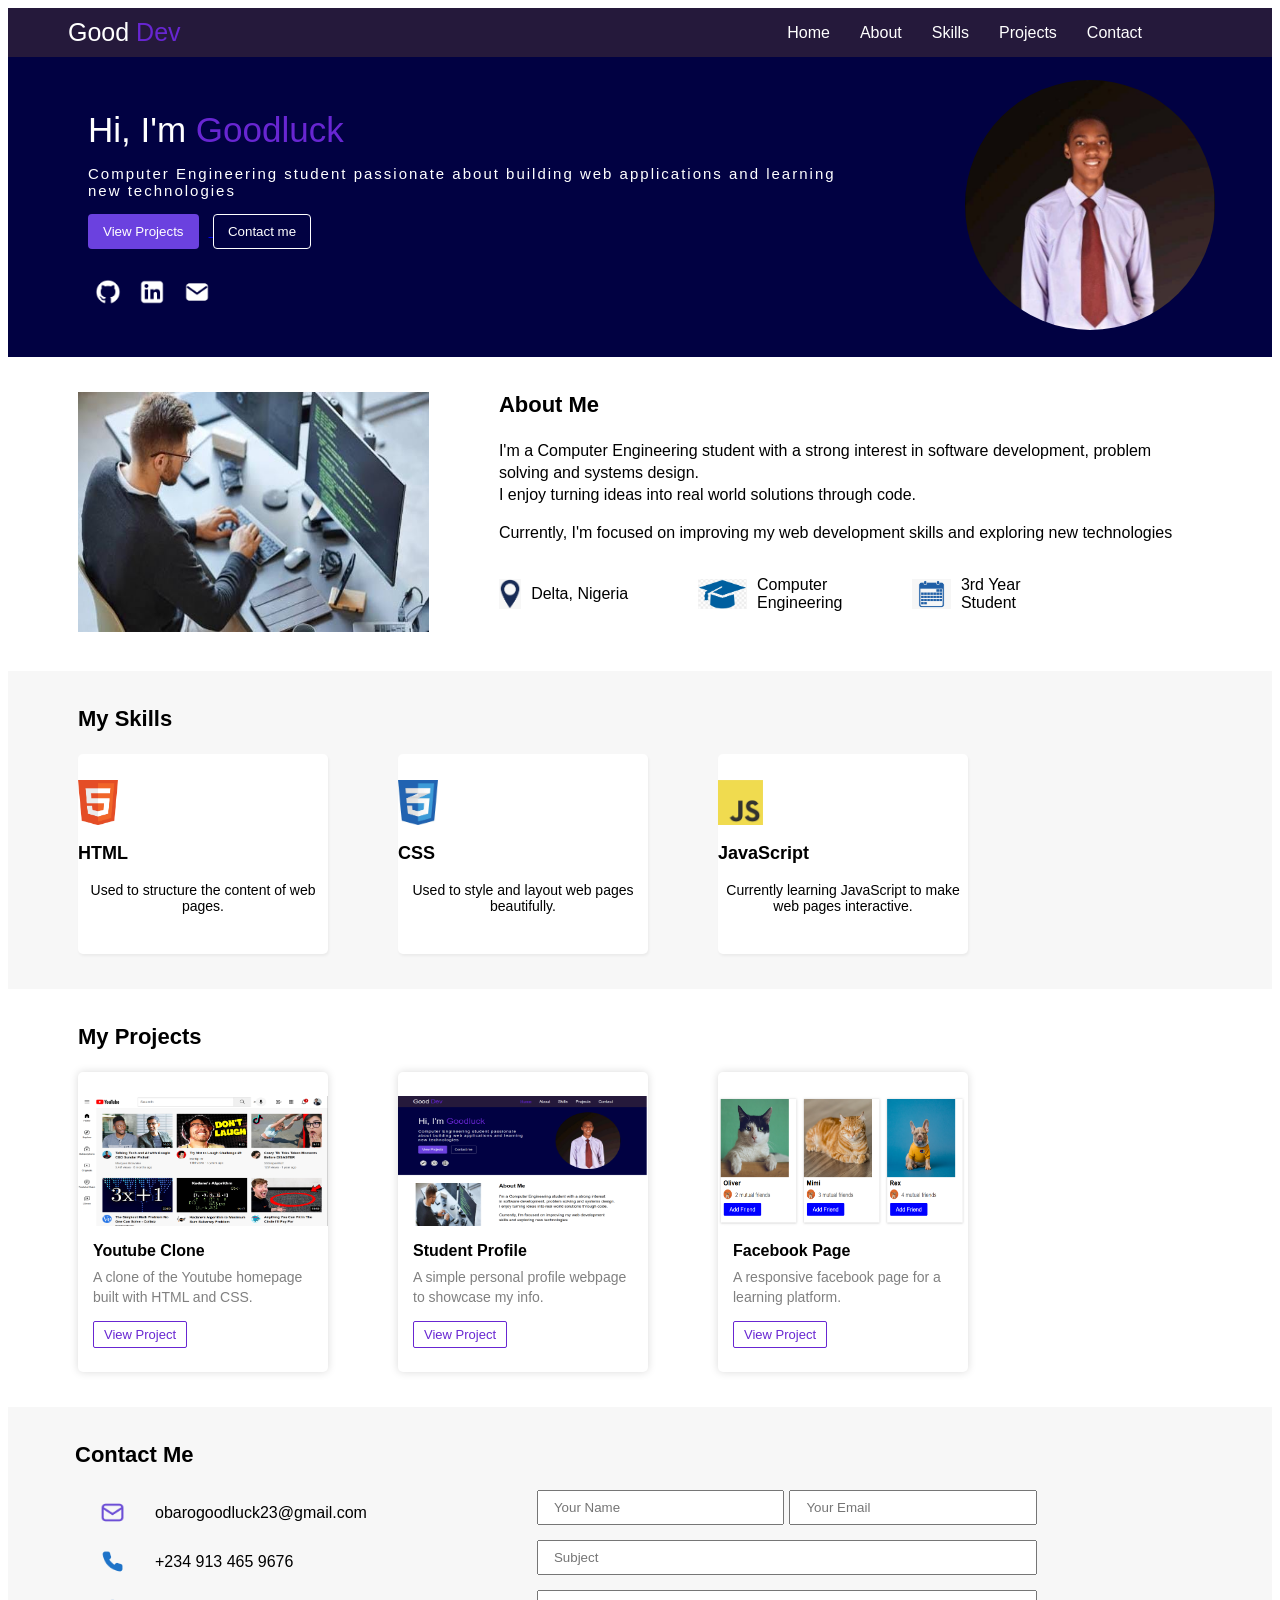
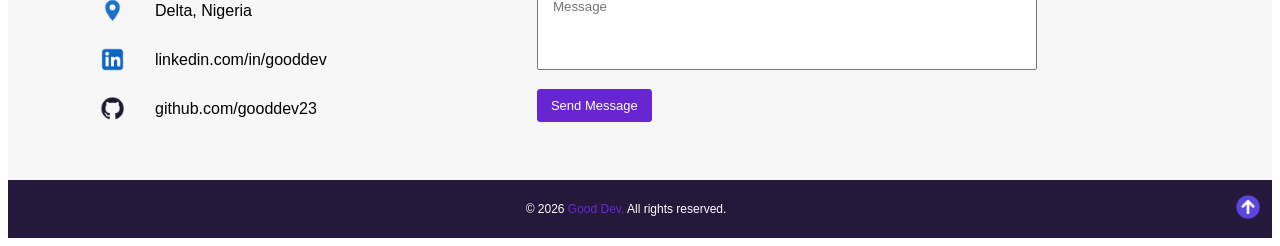
<file: index.html>
<!DOCTYPE html>
<html>
  <head>
    <title>personal portfolio</title>

    <meta name="viewport" content="width=device-width, initial-scale=1">
 
    <link rel="stylesheet" href="portfolio.css/general.css">
    <link rel="stylesheet" href="portfolio.css/header.css">
    <link rel="stylesheet" href="portfolio.css/home.css">
    <link rel="stylesheet" href="portfolio.css/about.css">
    <link rel="stylesheet" href="portfolio.css/skill.css">
    <link rel="stylesheet" href="portfolio.css/project.css">
    <link rel="stylesheet" href="portfolio.css/contact.css">
    <link rel="stylesheet" href="portfolio.css/footer.css">
    <link rel="stylesheet" href="portfolio.css/responsive.css">


    
  </head>
  <body>
    <header id="header">
      <div class="name">
        Good <span class="name-2">Dev</span>
      </div>
      <div class="links">
        <a class="home" href="#home" >Home</a>
        <a class="about" href="#about" >About</a>
        <a class="skills" href="#skill" >Skills</a>
        <a class="projects" href="#project" >Projects</a>
        <a class="contac" href="#contact" >Contact</a>
      </div>
    </header>

    <main>
      <section id="home" class="hero-section">
        <div class="bio">
          <p class="introduction">Hi, I'm <span>Goodluck</span></p>
          <p class="school">Computer Engineering student passionate about building web applications and learning new technologies</p>
          <div class="but-div">
            <a href="#project">
              <button class="project">View Projects</button>
            </a>
            <a href="#contact">
              <button class="contact">Contact me</button>
            </a>
          </div>
        
          <div class="logos">
           <img class="explore" src="icons/hero_github.png" >
           <img class="music" src="icons/hero_linkedin.png" >
           <img class="apps" src="icons/hero_mail.png" >
          </div>

        </div>
        <div class="image-wrap">
          <img class="pic" src="icons/profile.png" >
        </div>
      </section>

      <section id="about" class="aboutt">
        <div class="comp-pic-wrap">
          <img class="comp-pic" src="icons/comp.jpg">
        </div>
        <div class="aboutme">
          <p class="about-text">About Me</p>
          <p class="brief">I'm a Computer Engineering student with a strong interest in software development, problem solving and systems design. <br> I enjoy turning ideas into real world solutions through code. </p>
          <p class="brief">Currently, I'm focused on improving my web development skills and exploring new technologies</p>

          <div class="logo-container">
           <div class="dp-wrap">
            <img class="dp" src="channels/images (4).png" >
            <p>Delta, Nigeria</p>     
           </div>
           <div class="dp-wrap">
            <img class="dp" src="channels/images (5).png" >
            <p>Computer <br> Engineering</p>
           </div>
           <div class="dp-wrap">
            <img class="dp" src="channels/images (6).png" >
            <p>3rd Year <br>Student</p>
           </div>
          </div>

        </div>

      </section>

      <section id="skill" class="skill">
        <div>
          <p class="skill-text">My Skills</p>
        </div>
      
        <div class="div-box">
         <div class="html">
          <img class="logo" src="channels/images (7).png" >
          <p class="html-text">HTML</p>
          <p class="html-use">Used to structure the content of web pages.</p>
         </div>
         <div class="css">
          <img class="logo" src="channels/images (1) (26).jpeg" >
          <p class="html-text">CSS</p>
          <p class="html-use">Used to style and layout web pages beautifully.</p>    
         </div>
         <div class="js">
          <img class="logo" src="channels/download (3).png" >
          <p class="html-text">JavaScript</p>
          <p class="html-use">Currently learning JavaScript to make web pages interactive.</p>      
         </div>
        </div>

      </section>
    
      <section id="project" class="projectt">
        <div>
          <p class="project-text">My Projects</p>
        </div>

        <div class="div-box">
          <div class="yt-clone">
            <img class="pics" src="channels/image.png" >
            <p class="project-title">Youtube Clone</p>
            <p class="project-use">A clone of the Youtube homepage <br>built with HTML and CSS.</p>
            <a href="../youtubeclone/youtube.html">
              <button class="project-button">View Project</button>
            </a>
          </div>
          <div class="s-profile">
            <img class="pics" src="channels/portfolio.png" >
            <p class="project-title">Student Profile</p>
            <p class="project-use">A simple personal profile webpage <br>to showcase my info. </p>
            <a href="index.html">
              <button class="project-button">View Project</button>
            </a>
          </div>
          <div class="page">
            <img class="pics" src="channels/facebook.png" >
            <p class="project-title">Facebook Page</p>
            <p class="project-use">A responsive facebook page for a <br>learning platform.</p>
            <a href="../EXERCISES/Exercises/10e.html">
              <button class="project-button">View Project</button>
            </a>
          </div>
        </div>
      </section>

      <section id="contact" class="contactt">
        <div>
          <p class="contact-me-text">Contact Me</p>
        </div>
      
        <div class="div-box">
          <div class="left">
            <div class="con-dept">
              <img class="dpp" src="icons/mail.png" >
              <p>obarogoodluck23@gmail.com</p>
            </div>
            <div class="con-dept">
              <img class="dpp" src="icons/phone.png">
              +234 913 465 9676
            </div>
            <div class="con-dept">
              <img class="dpp" src="icons/location.png">
              <p>Delta, Nigeria</p>
            </div>
            <div class="con-dept">
              <img class="dpp" src="icons/linkedin.png" >
              <p>linkedin.com/in/gooddev</p>
            </div>
            <div class="con-dept">
              <img class="dpp" src="icons/github.png" >
              <p>github.com/gooddev23</p>
            </div>
          </div>

          <div class="right">
            <div class="right-break">
              <input class="rb-input" type="text" placeholder="Your Name">   
              <input class="rb-input" type="email" placeholder="Your Email">              
            </div>
            <div>
              <input type="text" placeholder="Subject">
            </div>
            <div>
              <textarea class="ms" placeholder="Message"></textarea>
            </div>
            <div>
              <button class="send-button" >Send Message</button>            
            </div>
          </div>
        </div>
      </section>      
    </main>


    <footer>
      <div></div>
      <div>
        <p class="foot-text">&#169 2026 <span class="foot-span">Good Dev.</span> All rights reserved.</p>
      </div>

      <div>
        <a href="#header">
          <img class="foot-up" src="icons/footer_up_arrow.png">
        </a>
      </div>
    </footer>

  </body>
</html>
</file>
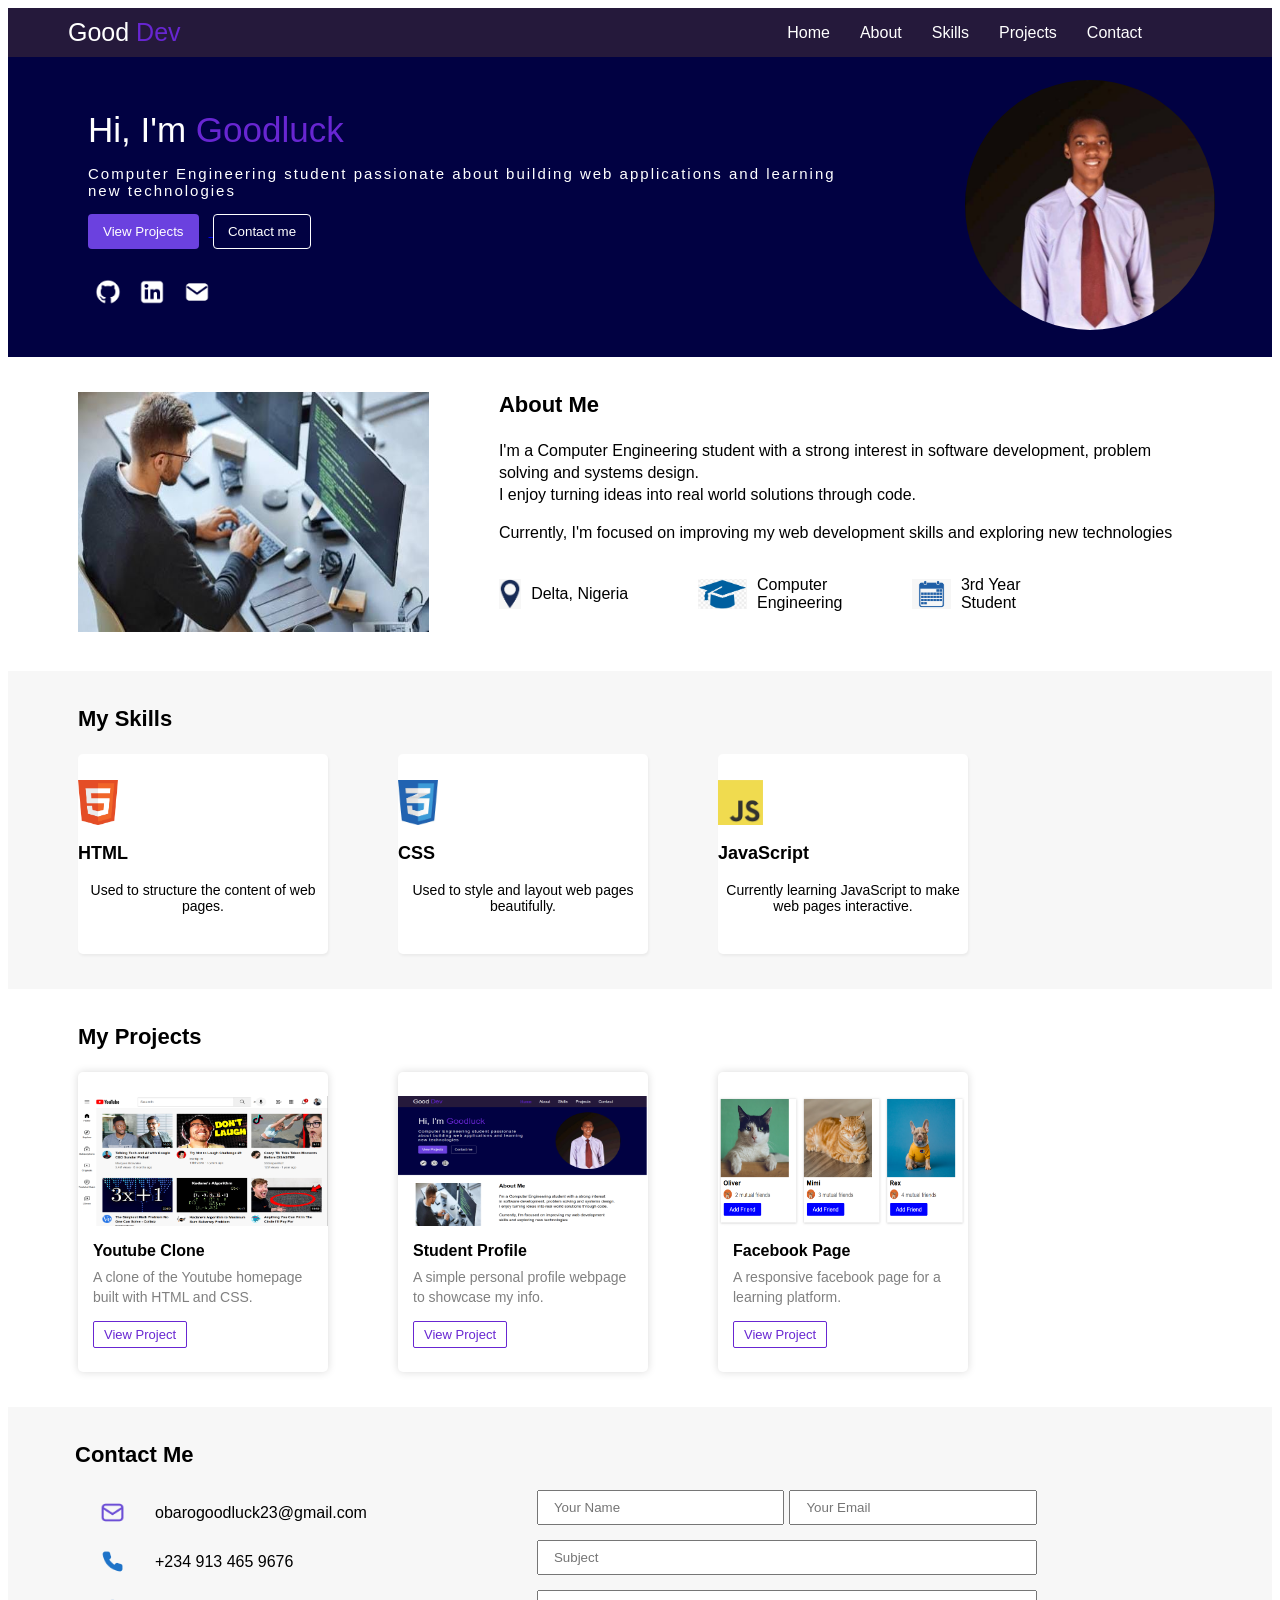
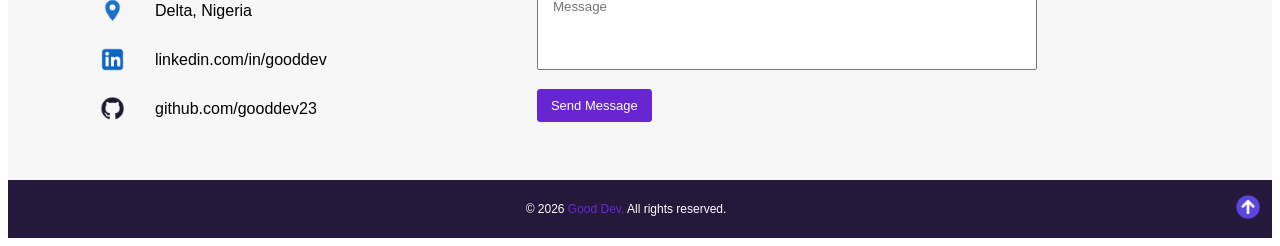
<file: portfolio.html>
<!DOCTYPE html>
<html>
  <head>
    <title>personal portfolio</title>

    <meta name="viewport" content="width=device-width, initial-scale=1">
 
    <link rel="stylesheet" href="portfolio.css/general.css">
    <link rel="stylesheet" href="portfolio.css/header.css">
    <link rel="stylesheet" href="portfolio.css/home.css">
    <link rel="stylesheet" href="portfolio.css/about.css">
    <link rel="stylesheet" href="portfolio.css/skill.css">
    <link rel="stylesheet" href="portfolio.css/project.css">
    <link rel="stylesheet" href="portfolio.css/contact.css">
    <link rel="stylesheet" href="portfolio.css/footer.css">
    <link rel="stylesheet" href="portfolio.css/responsive.css">


    
  </head>
  <body>
    <header id="header">
      <div class="name">
        Good <span class="name-2">Dev</span>
      </div>
      <div class="links">
        <a class="home" href="#home" >Home</a>
        <a class="about" href="#about" >About</a>
        <a class="skills" href="#skill" >Skills</a>
        <a class="projects" href="#project" >Projects</a>
        <a class="contac" href="#contact" >Contact</a>
      </div>
    </header>

    <main>
      <section id="home" class="hero-section">
        <div class="bio">
          <p class="introduction">Hi, I'm <span>Goodluck</span></p>
          <p class="school">Computer Engineering student passionate about building web applications and learning new technologies</p>
          <div class="but-div">
            <a href="#project">
              <button class="project">View Projects</button>
            </a>
            <a href="#contact">
              <button class="contact">Contact me</button>
            </a>
          </div>
        
          <div class="logos">
           <img class="explore" src="icons/hero_github.png" >
           <img class="music" src="icons/hero_linkedin.png" >
           <img class="apps" src="icons/hero_mail.png" >
          </div>

        </div>
        <div class="image-wrap">
          <img class="pic" src="icons/profile.png" >
        </div>
      </section>

      <section id="about" class="aboutt">
        <div class="comp-pic-wrap">
          <img class="comp-pic" src="icons/comp.jpg">
        </div>
        <div class="aboutme">
          <p class="about-text">About Me</p>
          <p class="brief">I'm a Computer Engineering student with a strong interest in software development, problem solving and systems design. <br> I enjoy turning ideas into real world solutions through code. </p>
          <p class="brief">Currently, I'm focused on improving my web development skills and exploring new technologies</p>

          <div class="logo-container">
           <div class="dp-wrap">
            <img class="dp" src="channels/images (4).png" >
            <p>Delta, Nigeria</p>     
           </div>
           <div class="dp-wrap">
            <img class="dp" src="channels/images (5).png" >
            <p>Computer <br> Engineering</p>
           </div>
           <div class="dp-wrap">
            <img class="dp" src="channels/images (6).png" >
            <p>3rd Year <br>Student</p>
           </div>
          </div>

        </div>

      </section>

      <section id="skill" class="skill">
        <div>
          <p class="skill-text">My Skills</p>
        </div>
      
        <div class="div-box">
         <div class="html">
          <img class="logo" src="channels/images (7).png" >
          <p class="html-text">HTML</p>
          <p class="html-use">Used to structure the content of web pages.</p>
         </div>
         <div class="css">
          <img class="logo" src="channels/images (1) (26).jpeg" >
          <p class="html-text">CSS</p>
          <p class="html-use">Used to style and layout web pages beautifully.</p>    
         </div>
         <div class="js">
          <img class="logo" src="channels/download (3).png" >
          <p class="html-text">JavaScript</p>
          <p class="html-use">Currently learning JavaScript to make web pages interactive.</p>      
         </div>
        </div>

      </section>
    
      <section id="project" class="projectt">
        <div>
          <p class="project-text">My Projects</p>
        </div>

        <div class="div-box">
          <div class="yt-clone">
            <img class="pics" src="channels/image.png" >
            <p class="project-title">Youtube Clone</p>
            <p class="project-use">A clone of the Youtube homepage <br>built with HTML and CSS.</p>
            <a href="../youtubeclone/youtube.html">
              <button class="project-button">View Project</button>
            </a>
          </div>
          <div class="s-profile">
            <img class="pics" src="channels/portfolio.png" >
            <p class="project-title">Student Profile</p>
            <p class="project-use">A simple personal profile webpage <br>to showcase my info. </p>
            <a href="portfolio.html">
              <button class="project-button">View Project</button>
            </a>
          </div>
          <div class="page">
            <img class="pics" src="channels/facebook.png" >
            <p class="project-title">Facebook Page</p>
            <p class="project-use">A responsive facebook page for a <br>learning platform.</p>
            <a href="../EXERCISES/Exercises/10e.html">
              <button class="project-button">View Project</button>
            </a>
          </div>
        </div>
      </section>

      <section id="contact" class="contactt">
        <div>
          <p class="contact-me-text">Contact Me</p>
        </div>
      
        <div class="div-box">
          <div class="left">
            <div class="con-dept">
              <img class="dpp" src="icons/mail.png" >
              <p>obarogoodluck23@gmail.com</p>
            </div>
            <div class="con-dept">
              <img class="dpp" src="icons/phone.png">
              +234 913 465 9676
            </div>
            <div class="con-dept">
              <img class="dpp" src="icons/location.png">
              <p>Delta, Nigeria</p>
            </div>
            <div class="con-dept">
              <img class="dpp" src="icons/linkedin.png" >
              <p>linkedin.com/in/gooddev</p>
            </div>
            <div class="con-dept">
              <img class="dpp" src="icons/github.png" >
              <p>github.com/gooddev23</p>
            </div>
          </div>

          <div class="right">
            <div class="right-break">
              <input class="rb-input" type="text" placeholder="Your Name">   
              <input class="rb-input" type="email" placeholder="Your Email">              
            </div>
            <div>
              <input type="text" placeholder="Subject">
            </div>
            <div>
              <textarea class="ms" placeholder="Message"></textarea>
            </div>
            <div>
              <button class="send-button" >Send Message</button>            
            </div>
          </div>
        </div>
      </section>      
    </main>


    <footer>
      <div></div>
      <div>
        <p class="foot-text">&#169 2026 <span class="foot-span">Good Dev.</span> All rights reserved.</p>
      </div>

      <div>
        <a href="#header">
          <img class="foot-up" src="icons/footer_up_arrow.png">
        </a>
      </div>
    </footer>

  </body>
</html>
</file>
<file: portfolio.css/general.css>
html{
  scroll-behavior: smooth;
}
body{
  font-family: Arial, Helvetica, sans-serif;
  height: auto;
}
button{
  cursor: pointer;
}
*{
  box-sizing: border-box;
}
html, body{
  max-width: 100%;
  overflow-x: hidden;
}
</file>
<file: portfolio.css/header.css>
header{
  background-color: rgb(37, 25, 59);
  color: white;
  display: flex;
  justify-content: space-between;
  align-items: center;
  padding: 10px;
}
.name{
  font-size: 25px;
  margin-left: 50px;
}
span{
  color: rgb(104, 38, 210);
}
.links{
  display: flex;
  margin-right: 120px;
}
.home{
  color:white;
  margin-right: 30px;
  text-decoration: none;
}
.about{
  margin-right: 30px;
  text-decoration: none;
  color: white;
}
.skills{
  margin-right: 30px;
  text-decoration: none;
  color: white;  
}
.projects{
  margin-right: 30px;
  text-decoration: none;
  color: white;  
}
.contac{
  text-decoration: none;
  color: white;  
}
</file>
<file: portfolio.css/home.css>
.hero-section{
  display: flex;
  background-color: rgb(1, 1, 66);
  height:300px;
  color: white;
  align-items: center;
  padding-left: 80px;
}
.introduction{
  font-size: 35px;
  margin-bottom: 0;
}
.school{
  font-size: 15px;
  margin-right: 100px;
  letter-spacing: 2px;
}
span{
  color: rgb(104, 38, 210);
}
.project{
  background-color: rgb(107, 65, 223);
  color: white;
  border-style: none;
  padding: 10px 15px;
  border-radius: 4px;
  margin-right: 10px;
  cursor: pointer;
}
.contact{
  color: white;
  background-color: inherit;
  border: solid 1px white;
  padding: 9px 14px;
  border-radius: 4px;  
  cursor: pointer;
}
.explore, .music, .apps{
  height: 26px;
  margin: 30px 7px;
}
.pic{
  margin-right: 100px;
  height: 250px;
  width: 250px;
  border-radius: 130px;
  object-fit: cover;
}
</file>
<file: portfolio.css/about.css>
.aboutt{
  display: flex;
  padding: 35px 70px;
  gap:70px;
}
.comp-pic{
  height: 240px;
  width: 100%;
}
.about-text{
  font-weight: bold;
  font-size: 22px;
  margin-top: 0;
} 
.brief{
  line-height: 22px;
}
.html-text{
  font-size: 18px;
  font-weight: bold;
}
.html-use{
  text-align: center;
}
.logo-container{
  display: flex;
  gap: 70px;
}
.dp-wrap{
  display: flex;
  align-items: center;
}
.dp{
  height: 30px;
  margin-right: 10px;
}
</file>
<file: portfolio.css/skill.css>
.skill{
  padding: 35px 70px;
  background-color: rgba(228, 228, 228, 0.299);
}
.skill-text{
  font-weight: bold;
  font-size: 22px;
  margin-top: 0;  
}
.div-box{
  display: flex;
  gap: 70px;
}  
 .html,.css,.js{
  width: 250px;
  height: 200px;
  background-color: white; 
  align-content: center;
  justify-items: center;
  border-style: none;
  border-radius: 5px;
  box-shadow: 1px 2px 3px rgba(0, 0, 0, 0.05);
}
.logo{
  height: 45px;
  display: block;
}
.html-use{
  font-size: 14px;
}
</file>
<file: portfolio.css/project.css>
.projectt{
  padding: 35px 70px;
  background-color: white;
  color: black;
}
.project-text{
  font-weight: bold;
  font-size: 22px;
  margin-top: 0;  
}
.yt-clone,.s-profile,.page{
  width: 250px;
  height: 300px;
  background-color: white; 
  align-content: center;
  border-style: none;
  border-radius: 5px;
  box-shadow: 0px 0px 8px rgba(0, 0, 0, 0.15); 
}
.pics{
  display: block;
  width:250px;
  height: 130px;
}
.project-title{
  font-weight: bold;
  margin-left: 15px;
  margin-bottom: 7px;
}
.project-use{
 color: gray;
 font-size: 14px;
 line-height: 20px;
 margin-left: 15px;
 margin-top: 0;
}
.project-button{
  font-size: 13px;
  padding: 5px 10px;
  margin-left: 15px;
  color: rgb(104, 38, 210);
  background-color: white;
  border: solid 1.2px rgb(104, 38, 210);
  border-radius: 2px;
}
.project-button:hover{
  color: white;  
  background-color: rgb(104, 38, 210);
}
</file>
<file: portfolio.css/contact.css>
.contactt{
  padding: 35px 67px;
  background-color: rgba(228, 228, 228, 0.299);
}
.contact-me-text{
  font-size: 22px;
  font-weight: bold;
  margin-top: 0;
}
.left{
  margin-left: 25px;
  padding-top: 10px;
}
.con-dept{
  display: flex;
  align-items: center;
  margin-bottom: 24px;
}
.dpp{
  width: 25px;
  object-fit: contain;
  margin-right: 30px;
}
.con-dept p{
  margin: 0;
}
.right{
  width: 500px;
  margin-left: 100px;
}
.right-break{
  display: grid;
  grid-template-columns: 1fr 1fr;
  gap: 5px;
}
input, .ms{
  font-family: inherit;
  width: 100%;
  padding: 8px 15px;
  margin-bottom: 15px;
}
input{
  height: auto;
}
textarea{
  height: 80px;
  resize: none;
}
.send-button{
  font-size: 13px;
  padding: 8px 13px;
  color: white;
  background-color: rgb(104, 38,210);
  border: solid 1.2px rgb(104, 38, 210);
  border-radius: 3px;
  cursor: pointer;
}
.send-button:hover{
  color: rgb(104, 38,210);
  background-color: white;
  transition: 0.3s;
}
</file>
<file: portfolio.css/footer.css>
footer{
  background-color: rgb(37, 25, 59); 
  display: flex;
  justify-content: space-between;
  align-items: center;
  padding: 10px; 
}
.foot-text{
  color: white;
  font-size: 12px;
}
.foot-span{
  color: rgb(104, 38, 210);
}
.foot-up{
  width: 28px;
}
</file>
<file: portfolio.css/responsive.css>
img{
  max-width: 100%;
}

/* for tablet devices 900px and below*/
@media (max-width:900px) {
  /*header*/
  .name{
    margin-left: 20px;
  }
  .links{
    margin-right: 20px;
  }
 /*herosection*/
 .hero-section{
  padding-left: 40px;
 }
 .school{
  margin-right: 40px;
 }
 .pic{
  margin-right: 40px;
  height: 200px;
  width: 200px;
}
 /*padding on every section*/
 .aboutt,
 .skill,
 .projectt,
 .contactt{
  padding: 35px 30px;
 }
 /*ab0ut section*/
 .aboutt{
  gap: 30px;
 }
 .comp-pic{
  width: 100%;
 }
 .logo-container{
  flex-wrap: wrap;
  gap: 20px 40px;
 }
 /*skill, projectt and contactt all use div-box*/
 .div-box{
  flex-wrap: wrap;
  gap: 30px;
 }
 .skill,
 .projectt,
 .contactt{
  height: auto;
 }
 /*contact-me*/
 .div-box:has(.right){
  flex-direction: column;
 }
 .left{
  margin-left: 0;
 }
 .right{
  margin-left: 0;
  width: 100%;
  max-width: 500px;
 }
}

/*for phone 600px and below */
@media(max-width:600px){
  /*header stack*/
  header{
    flex-direction: column;
    gap: 15px;
  }
  .name{
    margin-left: 0;
  }
  .links{
    margin-right: 0;
    flex-wrap: wrap;
    justify-content: center;
    row-gap: 8px;
  }
  .links div{
    margin-right: 15px;
  }
  .links div:last-child{
    margin-right: 0;
  }
  /*hero-section,pic on top, text under*/
  .hero-section{
    flex-direction: column-reverse;
    height: auto;
    padding: 30px 20px;
    text-align: center;
  }
  .but-div{
    display: flex;
    flex-direction: column;
    margin: 0;
    align-items: center;
    margin-left: 20px;
  }
  .project{
    margin-bottom: 10px;
    padding: 9px 54px;
  }
  .contact{
    margin-left: -10px;
    padding: 9px 59px;
  }
  .introduction{
    font-size: 28px;
  }
  .school{
    margin-right: 0px;
    letter-spacing: 1px;
  }
  .pic{
    margin-right: 0;
    margin-bottom: 20px;
    height: 160px;
    width: 160px;
  }
  /*pad the major sections*/
  .aboutt,
  .skill,
  .projectt,
  .contactt{
    padding: 30px 20px;
  }
  /*picture in about ontop of text*/
  .aboutt{
    flex-direction: column;
    align-items: center;
}
  .comp-pic{
    width: 100%;
    height: auto;
}
  .logo-container{
    flex-direction: column;
    gap: 12px;
}
  /*skill and project sections one card per row, centered*/
  .skill .div-box,
  .projectt .div-box{
  flex-direction: column;
  align-items: center;
}
  .html,
  .css,
  .js{
    width: 100%;
    max-width: 320px;
    height: auto;
    padding: 20px 0;
}
  .yt-clone,
  .s-profile,
  .page{
    width: 100%;
    max-width: 320px;
    height: auto;
    padding: 20px 0;
}
  .pics{
    width: 100%;
}
  /*contact section:Name and email stack*/
  .right{
    max-width: none;
}
  .right-break{
    grid-template-columns: 1fr;
    gap: 0;
}
  .right input,
  .right textarea{
   width: 100%;
}
}
</file>
